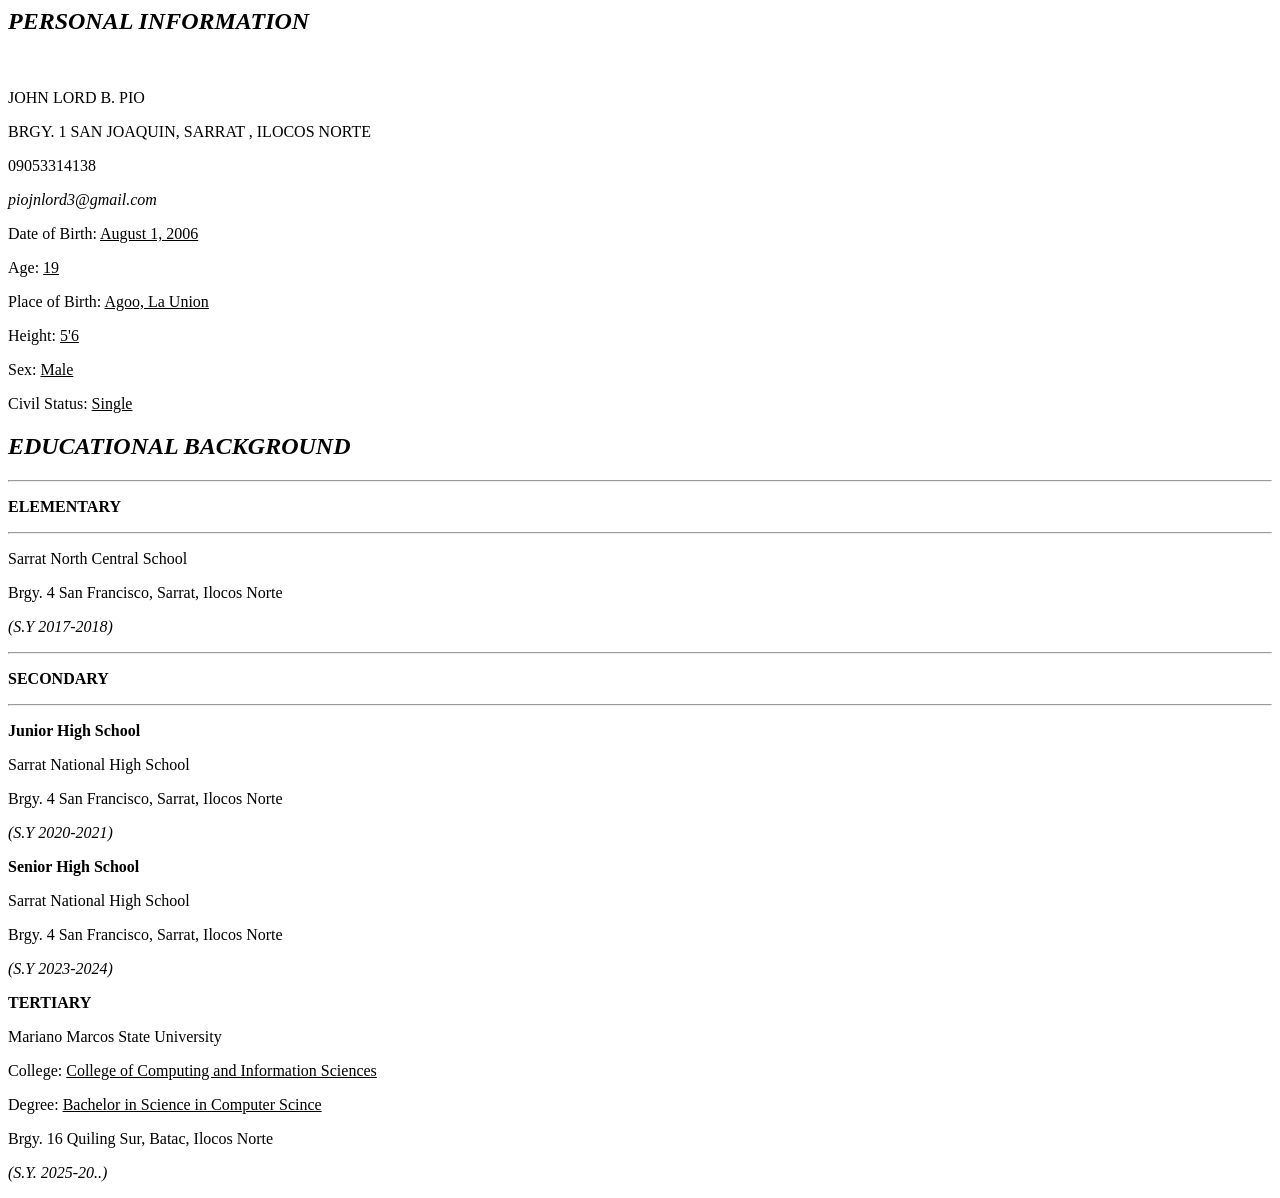
<file: pio_lab1.html>
<html>
	<head>
	<title> Personal Information - John Lord Pio </title>
	</head>
	
	<body>
	<i> <h2>PERSONAL INFORMATION</i></h2>
	<br>
	<p> JOHN LORD B. PIO </p>
	<p> BRGY. 1 SAN JOAQUIN, SARRAT , ILOCOS NORTE</p>
	<p> 09053314138 </p>
	<p> <i> piojnlord3@gmail.com</i></p>
	<p> Date of Birth: <u> August 1, 2006 </u></p>
	<p> Age: <u> 19 </u></p>
	<p> Place of Birth: <u> Agoo, La Union </u></p>
	<p> Height: <u> 5'6 </u></p>
	<p> Sex: <u> Male </u></p>
	<p> Civil Status: <u> Single</u></p>
	
	<i> <h2>EDUCATIONAL BACKGROUND</i></h2>
	<hr>
	<p><b> ELEMENTARY </p></b>
	<hr>
	<p> Sarrat North Central School</p>
	<p> Brgy. 4 San Francisco, Sarrat, Ilocos Norte</p>
	<p> <i> (S.Y 2017-2018) </i> </p>
	<hr>
	<p><b> SECONDARY </p></b>
	<hr>
	<p><b> Junior High School </b></p>
	<p> Sarrat National High School</p>
	<p> Brgy. 4 San Francisco, Sarrat, Ilocos Norte</p>
	<p><i> (S.Y 2020-2021) </i></p>
	<p><b> Senior High School </b></p>
	<p> Sarrat National High School</p>
	<p> Brgy. 4 San Francisco, Sarrat, Ilocos Norte</p>
	<p><i>(S.Y 2023-2024) </i></p>
	
	<p><b> TERTIARY </p></b>
	</body>
	<p> Mariano Marcos State University </p>
	<p> College: <u> College of Computing and Information Sciences </u> </p>
	<p> Degree: <u> Bachelor in Science in Computer Scince </u> </p>
	<p> Brgy. 16 Quiling Sur, Batac, Ilocos Norte </p>
	<p><i> (S.Y. 2025-20..) </i> </p>
</html>
</file>
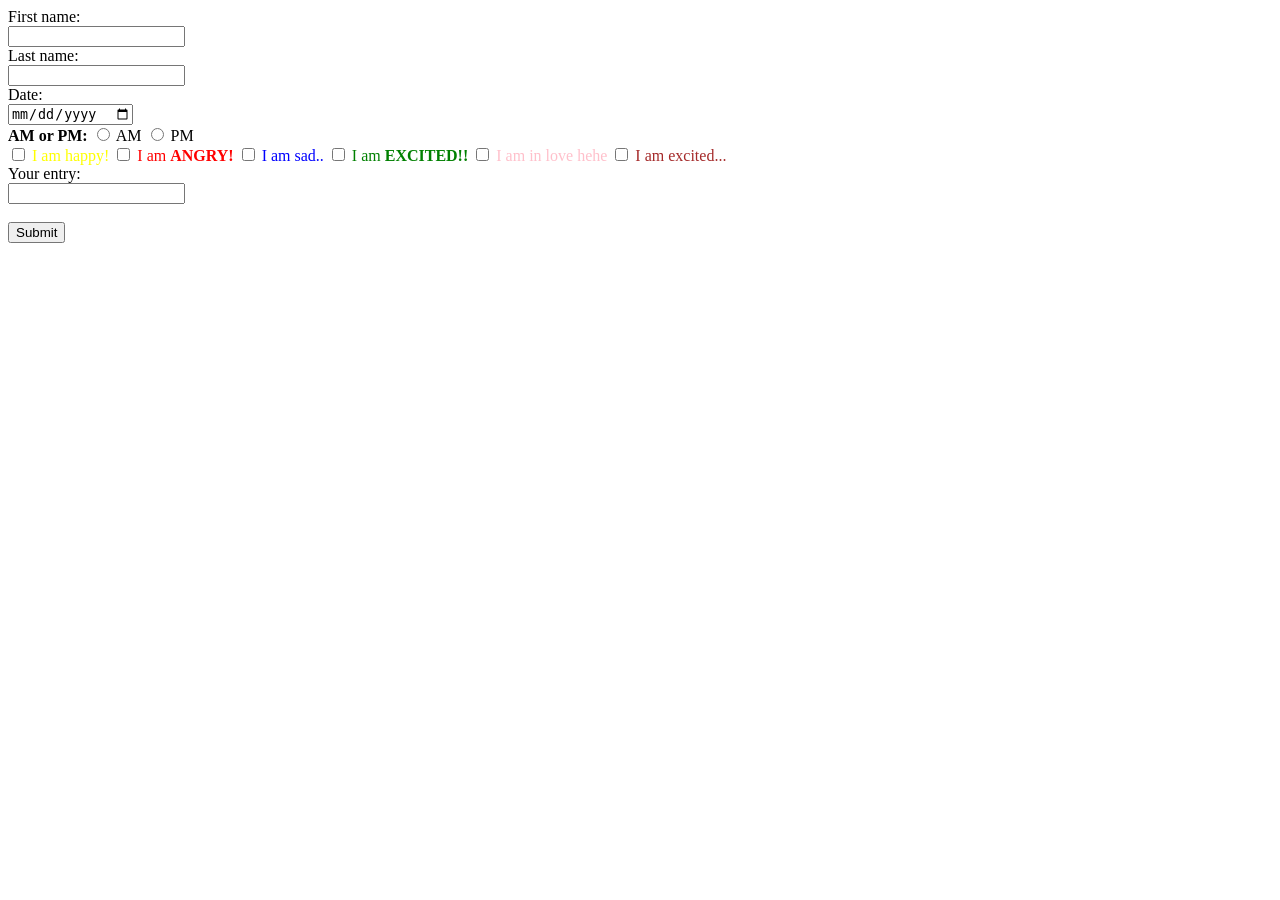
<file: pio_lab2.html>
<!DOCTYPE html>
<html lang= "en">
	<head>
	<title> Diary Entry - John Lord Pio </title>
	</head>
	
	<body>
	<form action="/action_page.php">
		<label for="fname">First name:</label><br>
		<input type="text" id="fname" name="fname"><br>
		<label for="lname">Last name:</label><br>
		<input type="text" id="lname" name="lname"><br>
		
		<label for="date">Date:</label><br>
		<input type="date" id="date" name="myDate"><br>
		
		<label><b>AM or PM:</b></label>
		<input type="radio" id=" AM " name="ampm" value="AM">
		<label for="am">AM</label>
		
		<input type="radio" id=" PM " name="ampm" value="PM">
		<label for="pm">PM</label><br>
		
		<input type="checkbox" id="mood1" name="mood1" value="Happy">
		<label for="mood1">
			<font color="yellow"> I am happy! </font>
		</label>
		<input type="checkbox" id="mood2" name="mood2" value="Angry">
		<label for="mood2">
			<font color="red"> I am <b>ANGRY!</b> </font>
		</label>
		<input type="checkbox" id="mood3" name="mood3" value="Sad">
		<label for="mood3">
			<font color="blue"> I am sad.. </font>
		</label>
		<input type="checkbox" id="mood4" name="mood4" value="Excited">
		<label for="mood4">
			<font color="green"> I am <b>EXCITED!!</b></font>
		</label>
		<input type="checkbox" id="mood5" name="mood5" value="In love">
		<label for="mood5">
			<font color="pink"> I am in love hehe </font>
		</label>
		<input type="checkbox" id="mood6" name="mood6" value="Exhausted">
		<label for="mood6">
			<font color="brown"> I am excited... </font>
		</label><br>

		<label for="entry">Your entry:</label><br>
		<input type="text" id="entry" name="entry"><br><br>

		<input type="submit" value="Submit">
		</form>
	</body>
</html>
</file>
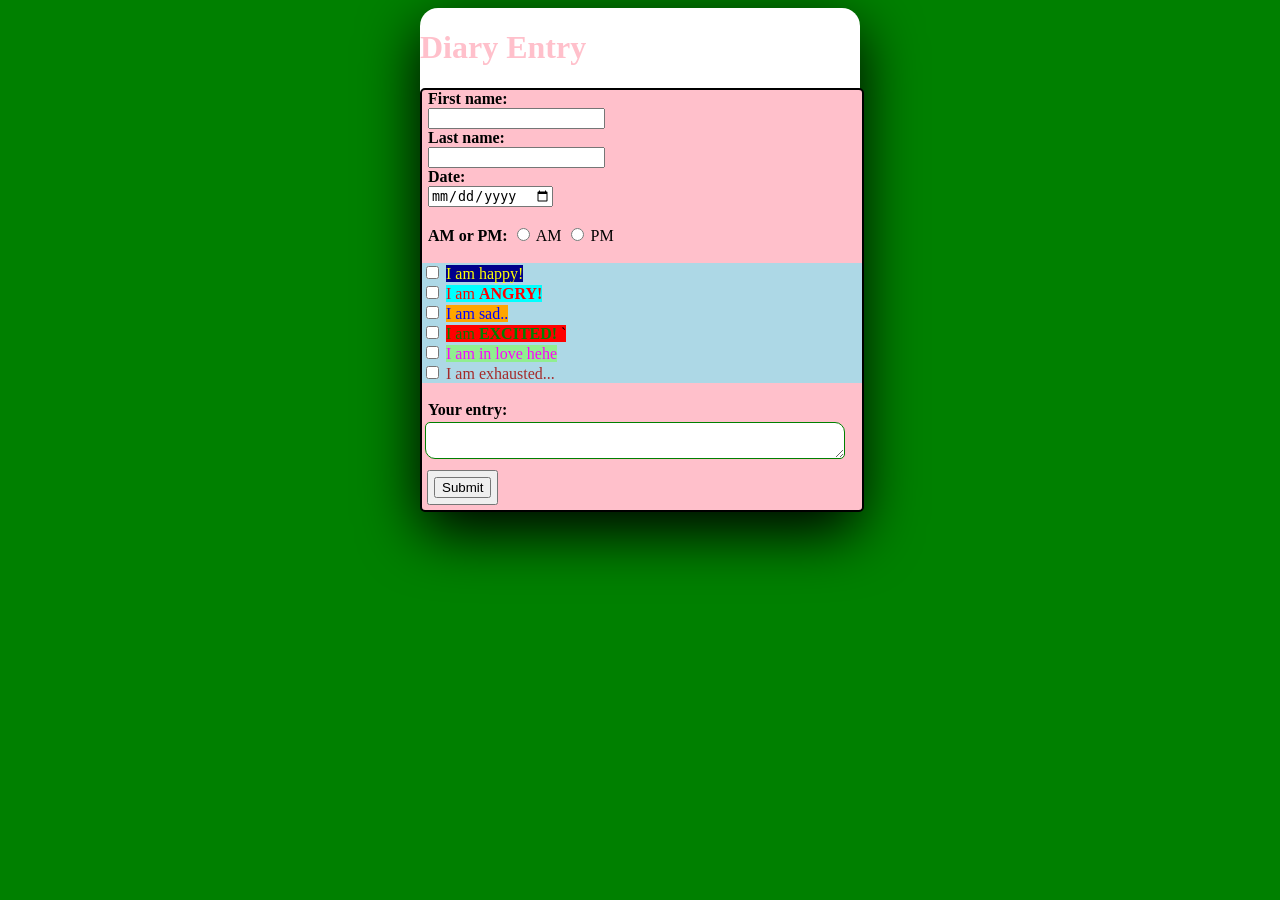
<file: pio_lab3.html>
<!DOCTYPE html>
<html lang= "en">
	<head>
	<style> 
	
	form { 
		margin: 0px;
		padding 0px;
		background-color: pink;
		border: 2px solid black;
		border-radius: 5px;
		width: 100%;
		height: 100%;
	}
	
	body {
		background: green;
		display: flex;
		justify-content: center;
		align-items: center;
	}
	
	.container {
		width: 100%;
		height: 100%;
		max-width: 440px;
		background: white;
		padding: 0;
		border-radius: 18px;
		box-shadow: 0 20px 60px;
	}

	text {
		margin: 3px;
		padding: 3px;
	}

	date {
		margin: 3px;
		padding: 3px;
	}

	radio {
		margin: 3px;
		padding: 3px;
	}
	button {
		margin: 5px;
		padding: 5px; 
		justify-content; center;
	}

	div {
		background-color: lightblue;
	}

	p1 {
		background-color: darkblue;
	}
	
	p2 {
		background-color: cyan;
	}
	p3 {
		background-color: orange;
	}
	p4 {
		background-color: red;
	}
	p5 {
		background-color: lightgreen;
	}

	textarea{
		margin: 2.5px;
		padding: 2.5px;
		border: 1px solid green;
		border-radius: 5px 10px;
		width: 94%;
		height: 100%;
	}
	</style>
	<title> Diary Entry - John Lord Pio </title>

	</head>
	
	<body>

	<main class = "container">
		<h1> <font color = "pink">  Diary Entry </font></h1>
		
	<form action="/action_page.php">
		<text>
		<label for="fname"><b>First name:</b></label><br>
		</text>
		<text>
		<input type="text" id="fname" name="fname"><br>
		</text>
		<text>
		<label for="lname"><b>Last name:</b></label><br>
		</text>
		<text>
		<input type="text" id="lname" name="lname"><br>
		</text>
		
		<date>
		<label for="date"><b>Date:</b></label><br>
		</date>
		<date>
		<input type="date" id="date" name="myDate"><br>
		</date>

		<br>
		<radio>
		<label><b>AM or PM:</b></label>
		<input type="radio" id=" AM " name="ampm" value="AM">
		<label for="am">AM</label>

		<input type="radio" id=" PM " name="ampm" value="PM">
		<label for="pm">PM</label><br>
		</radio>

		<br>
		<div>
		<input type="checkbox" id="mood1" name="mood1" value="Happy">
		<label for="mood1">
			<p1>
			<font color="yellow"> I am happy! </font>
			</p1>
		</label><br>
		<input type="checkbox" id="mood2" name="mood2" value="Angry">
		<label for="mood2">
			<p2>
			<font color="red"> I am <b>ANGRY!</b> </font>
			</p2>
		</label><br>
		<input type="checkbox" id="mood3" name="mood3" value="Sad">
		<label for="mood3">
			<p3>
			<font color="blue"> I am sad.. </font>
			</p3>
		</label><br>
		<input type="checkbox" id="mood4" name="mood4" value="Excited">
		<label for="mood4">
			<p4>
			<font color="green"> I am <b>EXCITED!</b></font>
`			</p4>
		</label><br>
		<input type="checkbox" id="mood5" name="mood5" value="In love">
		<label for="mood5">
			<p5>
			<font color="magenta"> I am in love hehe </font>
			</p5>
		</label><br>
		<input type="checkbox" id="mood6" name="mood6" value="Exhausted">
		<label for="mood6">
			<font color="brown"> I am exhausted... </font>
		</label><br>
		</div>
		
		<br>
		<text>
		<label for="entry"><b>Your entry: </b></label><br>
		</text>

		<textarea>
		</textarea>
		<br>

		<button>
		<input type="submit" value="Submit">
		</button>

		</form>
	</body>
</html>
</file>
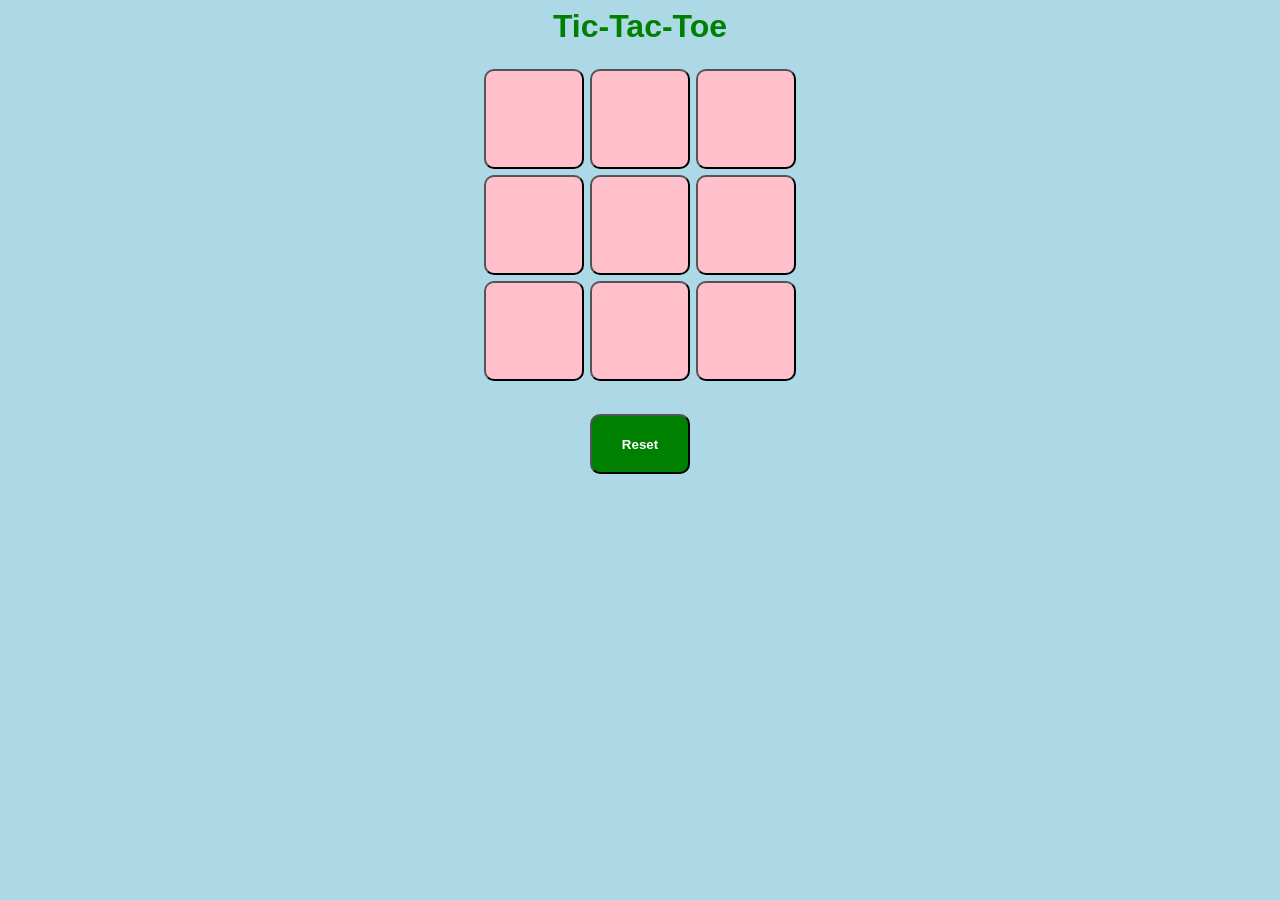
<file: pio_lab4.html>
<html>
	<title>TicTacToe</title>
	<style>
	body {
		font-family: "Arial";
		text-align: center;
		align-items: center;
		background-color: lightblue;
	}
	
	div {
		margin: 0px auto;
		border-collapse: collapse;
	}
	
	.tile {
		margin: 3px 3px;
		width: 100px;
		height: 100px;
		background-color: pink;
		border-radius: 10px;
		cursor: pointer;
	}
	.tile:hover {
		margin: 3px 3px;
		width: 100px;
		height: 100px;
		background-color: magenta;
		border-radius: 10px;
		cursor: pointer;
	}
	.reset {
		margin: 30px;
		width: 100px;
		height: 60px;
		background-color: green;
		border-radius: 10px;
		cursor: pointer;
		text-align: center;
		align-items: center;
	}

	.reset:hover {
		margin: 30px;
		width: 100px;
		height: 60px;
		background-color: cyan;
		border-radius: 10px;
		cursor: pointer;
		text-align: center;
		align-items: center;
	}
	

	</style>
	<body>
		<h1><font color=green>Tic-Tac-Toe</font></h1>
		
		<div>
			<button class = "tile">
			<button class = "tile">
			<button class = "tile">
		</div>
		
		<div>
			<button class = "tile">
			<button class = "tile">
			<button class = "tile">
		</div>
		
		<div>
			<button class = "tile">
			<button class = "tile">
			<button class = "tile">
		</div>
			<button class = "reset"><font color=white><b>Reset</b></font></button>
	</body>
</html>
</file>
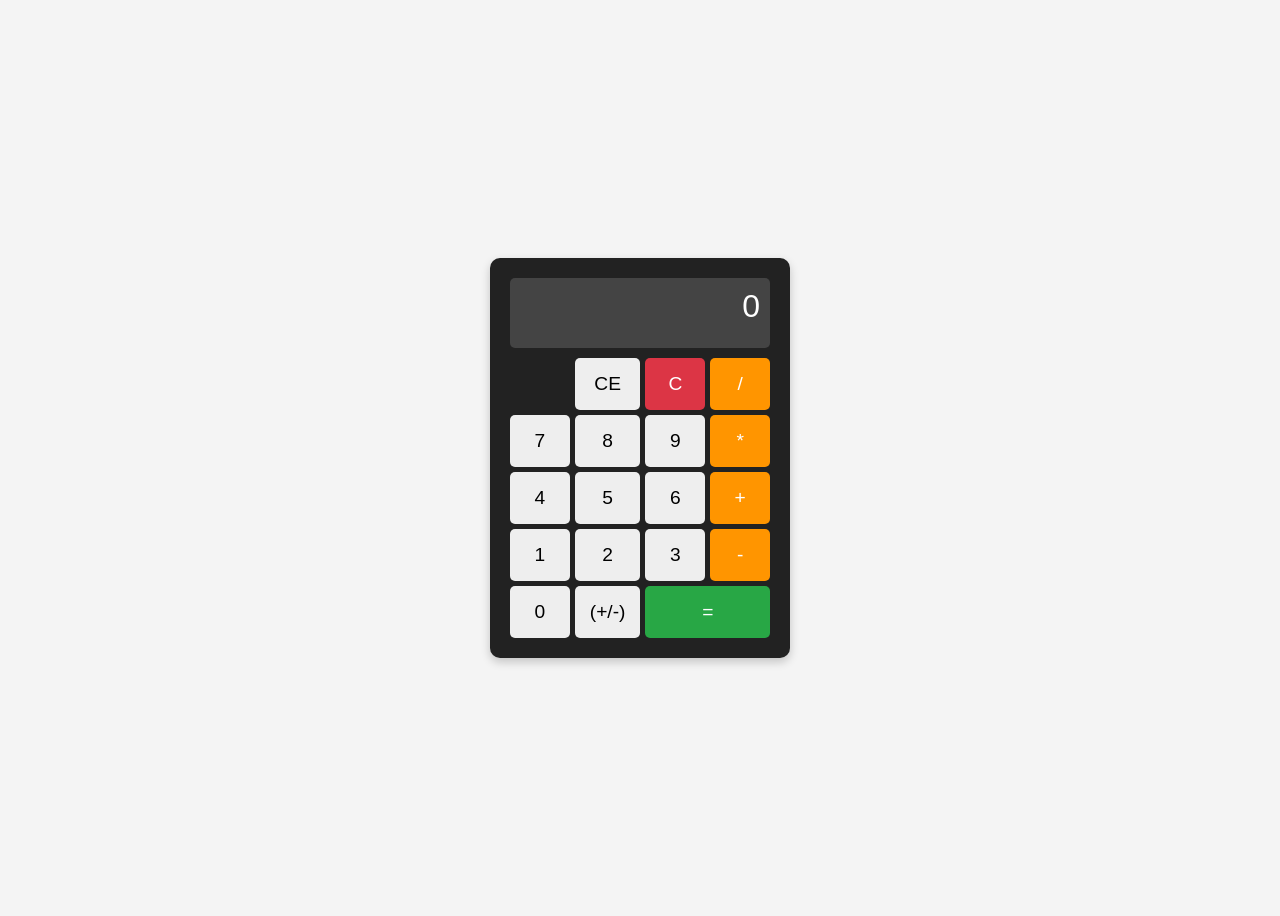
<file: pio_lab5.html>
<!DOCTYPE html>
<html lang="en">
<head>
<meta charset="UTF-8">
<meta name="viewport" content="width=device-width, initial-scale=1.0">
<title>Simple Calculator</title>
<style>
    body {
        display: flex;
        justify-content: center;
        align-items: center;
        height: 100vh;
        background-color: #f4f4f4;
        font-family: Arial, sans-serif;
    }

    .calculator {
        background-color: #222;
        padding: 20px;
        border-radius: 10px;
        box-shadow: 0 4px 10px rgba(0,0,0,0.2);
        width: 260px;
    }

    .display {
        background-color: #444;
        color: #fff;
        font-size: 2em;
        text-align: right;
        padding: 10px;
        border-radius: 5px;
        margin-bottom: 10px;
        height: 50px;
        overflow: hidden;
    }

    .buttons {
        display: grid;
        grid-template-columns: repeat(4, 1fr);
        gap: 5px;
    }

    .buttons button {
        padding: 15px;
        font-size: 1.2em;
        border: none;
        border-radius: 5px;
        cursor: pointer;
        background-color: #eee;
        transition: background-color 0.2s;
    }

    .buttons button:hover {
        background-color: #ddd;
    }

    .buttons .operator {
        background-color: #ff9500;
        color: #fff;
    }

    .buttons .operator:hover {
        background-color: #e08900;
    }

    .buttons .equals {
        grid-column: span 2;
        background-color: #28a745;
        color: #fff;
    }

    .buttons .equals:hover {
        background-color: #218838;
    }

    .buttons .clear {
        background-color: #dc3545;
        color: #fff;
    }

    .buttons .clear:hover {
        background-color: #c82333;
    }
</style>

<script>
    var num1 = "";
    var operator = "";
    var num2 = "";
    var test = "";

    function addValue(val) {
        var display = document.getElementById("display");
        
        if (display.innerText == "0") {
            display.innerText = "";
        }
        if (display.innerText == "CIS105") {
            display.innerText = "";
        }

        if (val == "+") {
            operator = "+";
            display.innerText = display.innerText + val;
        } 
        else if (val == "-") {
            operator = "-";
            display.innerText = display.innerText + val;
        } 
        else if (val == "*") {
            operator = "*";
            display.innerText = display.innerText + val;
        } 
        else if (val == "/") {
            operator = "/";
            display.innerText = display.innerText + val;
        } 
        else {
            if (operator == "") {
                num1 = num1 + val;
                display.innerText = display.innerText + val;
            } else {
                num2 = num2 + val;
                display.innerText = display.innerText + val;
            }
        }
    }

    function clearAll() {
        num1 = "";
        operator = "";
        num2 = "";
        document.getElementById("display").innerText = "0";
    }

    function clearDigit() {
        var display = document.getElementById("display");
        
        if (display.innerText == "0") {
        } 
        else if (display.innerText == "CIS105") {
        } 
        else {
            if (num2 != "") {
                var length2 = num2.length;
                num2 = num2.substring(0, length2 - 1);
            } 
            else if (operator != "") {
                operator = "";
            } 
            else if (num1 != "") {
                var length1 = num1.length;
                num1 = num1.substring(0, length1 - 1);
            }

            var currentText = display.innerText;
            var textLength = currentText.length;
            var newText = currentText.substring(0, textLength - 1);
            
            if (newText == "") {
                display.innerText = "0";
                num1 = "";
            } 
            else if (newText == "-") {
                display.innerText = "0";
                num1 = "";
            } 
            else {
                display.innerText = newText;
            }
        }
    }

    function toggleSign() {
        var display = document.getElementById("display");
        
        if (display.innerText == "0") {
        } 
        else if (display.innerText == "CIS105") {
        } 
        else {
            if (operator == "") {
                if (num1 != "") {
                    var number1 = parseFloat(num1);
                    var negative1 = number1 * -1;
                    num1 = negative1.toString();
                    display.innerText = num1;
                }
            } 
            else {
                if (num2 != "") {
                    var number2 = parseFloat(num2);
                    var negative2 = number2 * -1;
                    num2 = negative2.toString();
                    display.innerText = num1 + operator + num2;
                }
            }
        }
    }

    function calculate() {
        var display = document.getElementById("display");
        
        if (num1 == "") {
        } 
        else if (operator == "") {
        } 
        else if (num2 == "") {
        } 
        else {
            var n1 = parseFloat(num1);
            var n2 = parseFloat(num2);
            var result = 0;
            
            if (operator == "+") {
                if (n1 > 1000) {
                    if (n2 > 1000) {
                        display.innerText = "CIS105";
                        return;
                    }
                }
            }
            if (operator == "-") {
                if (n1 > 1000) {
                    if (n2 > 1000) {
                        display.innerText = "CIS105";
                        return;
                    }
                }
            }
            
            if (operator == "*") {
                var digits1 = num1.length;
                if (n1 < 0) {
                    digits1 = digits1 - 1; 
                }
                
                var digits2 = num2.length;
                if (n2 < 0) {
                    digits2 = digits2 - 1; 
                }
                
                if (digits1 > 2) {
                    if (digits2 > 1) {
                        display.innerText = "CIS105";
                        return;
                    }
                }
                
                if (digits2 > 2) {
                    if (digits1 > 1) {
                        display.innerText = "CIS105";
                        return;
                    }
                }
            }
            
            if (operator == "/") {
                if (n2 == 0) {
                    display.innerText = "CIS105";
                    return;
                }
                
                var divResult = n1 / n2;
                if (divResult > 1000) {
                    display.innerText = "CIS105";
                    return;
                }
            }

            if (operator == "+") {
                result = n1 + n2;
            } 
            if (operator == "-") {
                result = n1 - n2;
            } 
            if (operator == "*") {
                result = n1 * n2;
            } 
            if (operator == "/") {
                result = n1 / n2;
            }

            display.innerText = result;
            num1 = result.toString();
            operator = "";
            num2 = "";
        }
    }
</script>

</head>
<body>
<div class="calculator">
    <div class="display" id="display">0</div>
    <div class="buttons">
        <div></div>
        <button class="clear-all" onclick="clearAll()">CE</button>
        <button class="clear" onclick="clearDigit()">C</button>
        <button class="operator" onclick="addValue('/')">/</button>

        <button onclick="addValue('7')">7</button>
        <button onclick="addValue('8')">8</button>
        <button onclick="addValue('9')">9</button>
        <button class="operator" onclick="addValue('*')">*</button>

        <button onclick="addValue('4')">4</button>
        <button onclick="addValue('5')">5</button>
        <button onclick="addValue('6')">6</button>
        <button class="operator" onclick="addValue('+')">+</button>

        <button onclick="addValue('1')">1</button>
        <button onclick="addValue('2')">2</button>
        <button onclick="addValue('3')">3</button>
        <button class="operator" onclick="addValue('-')">-</button>
        
        <button onclick="addValue('0')">0</button>
        <button id="toggle-sign" onclick="toggleSign()">(+/-)</button>
        
        <button class="equals" onclick="calculate()">=</button>
    </div>
</div>
</body>
</html>
</file>
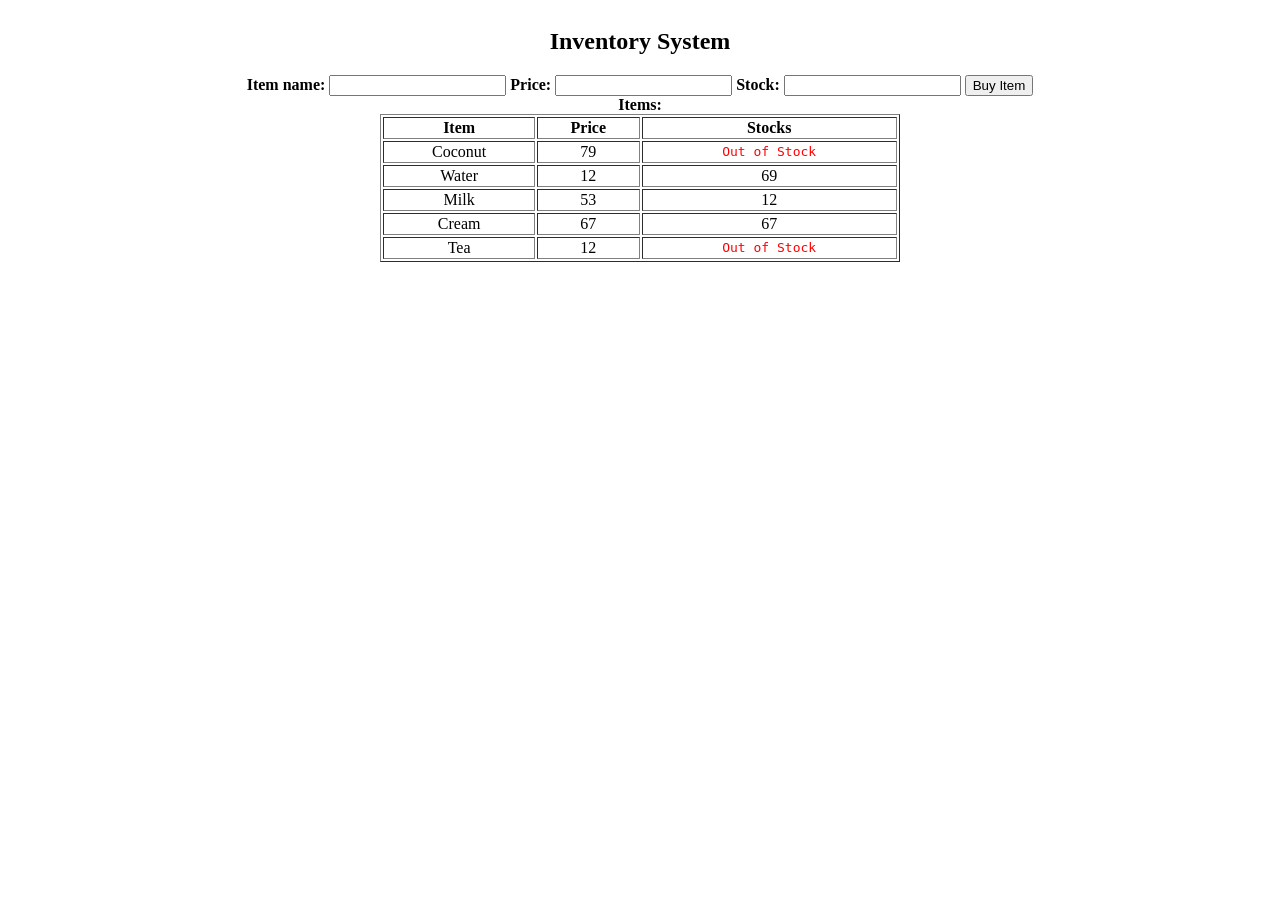
<file: pio_lab6.html>
<html>

<head>
	<style>

	body {
		display: flex;
		justify-content: center;
		text-align: center;
		align-items: top;	
	}
	
	label {
		margin:10px 0 5px;
		font-weight: bold;
	}

	table {
		width:66%;
		text-align:center;
		margin-left:17%;
	}

	</style>

<title>Inventory System </title>
</head>


<body>
	<main class = "container">
	<h2>Inventory System</h2>

	<label for="item">Item name:</label>
	<input type="text" id="item" name="item">
	<label for="price">Price:</label>
	<input type="number" id="price" name="price">
	<label for="stock">Stock:</label>
	<input type="number" id="stock" name="stock">
	<button onclick = "addItem()">Buy Item</button><br>
	
	<label><b>Items:</b1></label>

	<table border = "|" id = "table">
	<tr>
		<th>Item</th>
		<th>Price</th>
		<th>Stocks</th>
	</tr>
</body>

<script>

class Inventory{
	constructor(item,price,stock){
	this.item = item;
	this.price = price;
	this.stock = stock;
	}
}

function addItem(){
	var table = document.getElementById("table");
	var Items = document.getElementById("item");
	var Price = document.getElementById("price");
	var Stock = document.getElementById("stock");

	let row = document.createElement("tr");
	let cell1 = document.createElement("td");
	let cell2 = document.createElement("td");
	let cell3 = document.createElement("td");
	if (Items.value != ""){
		if (Price.value != ""){
			cell1.innerHTML = Items.value;
			row.appendChild(cell1);
			cell2.innerHTML = Price.value;
			row.appendChild(cell2);
			if (Stock.value <= 0){
				cell3.innerHTML = `<pre><font color = "red">Out of Stock</font></pre>`;
				row.appendChild(cell3);
					
			} else {
				cell3.innerHTML = Stock.value;
				row.appendChild(cell3);
					
			}
			table.appendChild(row);
		}
	}

}

function preItem(Items,Price,Stock){
	var table = document.getElementById("table");
		
	let row = document.createElement("tr");
	let cell1 = document.createElement("td");
	let cell2 = document.createElement("td");
	let cell3 = document.createElement("td");
	cell1.innerHTML = Items;
	row.appendChild(cell1);
	cell2.innerHTML = Price;
	row.appendChild(cell2);
	if (Stock <= 0){
		cell3.innerHTML = `<pre><font color = "red">Out of Stock</font></pre>`;
		row.appendChild(cell3);		
		} else {
		cell3.innerHTML = Stock;
		row.appendChild(cell3);				
	}
	table.appendChild(row);
}
preItem("Coconut",79,0)
preItem("Water",12,69)
preItem("Milk",53,12)
preItem("Cream",67,67)
preItem("Tea",12,0)

</script>
</html>
</file>
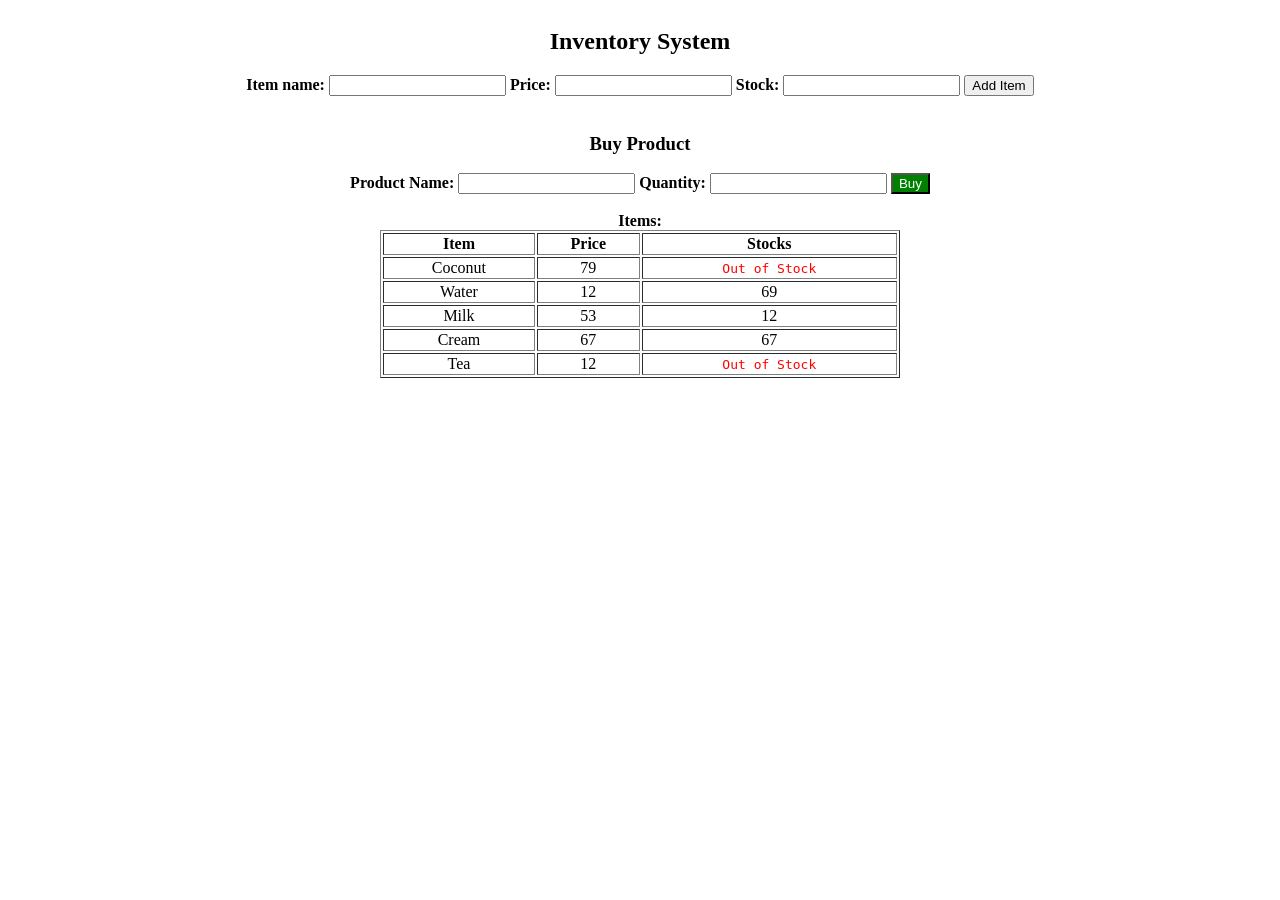
<file: pio_lab7_123957.html>
<html>

<head>
	<style>

	body {
		display: flex;
		justify-content: center;
		text-align: center;
		align-items: top;	
	}
	
	label {
		margin:10px 0 5px;
		font-weight: bold;
	}

	table {
		width:66%;
		text-align:center;
		margin-left:17%;
	}

	</style>

<title>Inventory System </title>
</head>


<body>
	<main class = "container">
	<h2>Inventory System</h2>

	<label for="item">Item name:</label>
	<input type="text" id="item" name="item">
	<label for="price">Price:</label>
	<input type="number" id="price" name="price">
	<label for="stock">Stock:</label>
	<input type="number" id="stock" name="stock">
	<button onclick = "addItem()">Add Item</button><br>
	
	<br>

	<h3>Buy Product</h3>
	<label for="buyItem">Product Name:</label>
	<input type="text" id="buyItem">

	<label for="buyQuan">Quantity:</label>
	<input type="number" id="buyQuan">

	<button onclick="buyItem()" style="background-color: green; color: white;">Buy</button>
	
	<br><br>
	<label><b>Items:</b1></label>

	<table border = "|" id = "table">
	<tr>
		<th>Item</th>
		<th>Price</th>
		<th>Stocks</th>
	</tr>
</body>

<script>

class Inventory{
	constructor(item,price,stock){
	this.item = item;
	this.price = price;
	this.stock = stock;
	}
}

function addItem(){
	var table = document.getElementById("table");
	var Items = document.getElementById("item");
	var Price = document.getElementById("price");
	var Stock = document.getElementById("stock");

	let row = document.createElement("tr");
	let cell1 = document.createElement("td");
	let cell2 = document.createElement("td");
	let cell3 = document.createElement("td");
	if (Items.value != ""){
		if (Price.value != ""){
			cell1.innerHTML = Items.value;
			row.appendChild(cell1);
			cell2.innerHTML = Price.value;
			row.appendChild(cell2);
			if (Stock.value <= 0){
				cell3.innerHTML = `<pre><font color = "red">Out of Stock</font></pre>`;
				row.appendChild(cell3);
					
			} else {
				cell3.innerHTML = Stock.value;
				row.appendChild(cell3);
					
			}
			table.appendChild(row);
		}
	}

}

function buyItem(){
	let name = document.getElementById("buyItem").value;
	let qty = parseInt(document.getElementById("buyQuan").value);

	let table = document.getElementById("table");

	for(let i = 1; i < table.rows.length; i++){

		let row = table.rows[i];
		let itemName = row.cells[0].innerHTML;
		let stockCell = row.cells[2];

		if(itemName.toLowerCase() === name.toLowerCase()){

			let currentStock = parseInt(stockCell.innerText);

			if(isNaN(currentStock) || currentStock < qty){
				alert("Out of Stock");
				return;
			}

			let newStock = currentStock - qty;

			if(newStock <= 0){
				stockCell.innerHTML = `<font color="red">Out of Stock</font>`;
			}else{
				stockCell.innerHTML = newStock;
			}

			return;
		}
	}

	alert("Item not found");
}

function preItem(Items,Price,Stock){
	var table = document.getElementById("table");
		
	let row = document.createElement("tr");
	let cell1 = document.createElement("td");
	let cell2 = document.createElement("td");
	let cell3 = document.createElement("td");
	cell1.innerHTML = Items;
	row.appendChild(cell1);
	cell2.innerHTML = Price;
	row.appendChild(cell2);
	if (Stock <= 0){
		cell3.innerHTML = `<pre><font color = "red">Out of Stock</font></pre>`;
		row.appendChild(cell3);		
		} else {
		cell3.innerHTML = Stock;
		row.appendChild(cell3);				
	}
	table.appendChild(row);
}
preItem("Coconut",79,0)
preItem("Water",12,69)
preItem("Milk",53,12)
preItem("Cream",67,67)
preItem("Tea",12,0)

</script>
</html>
</file>
